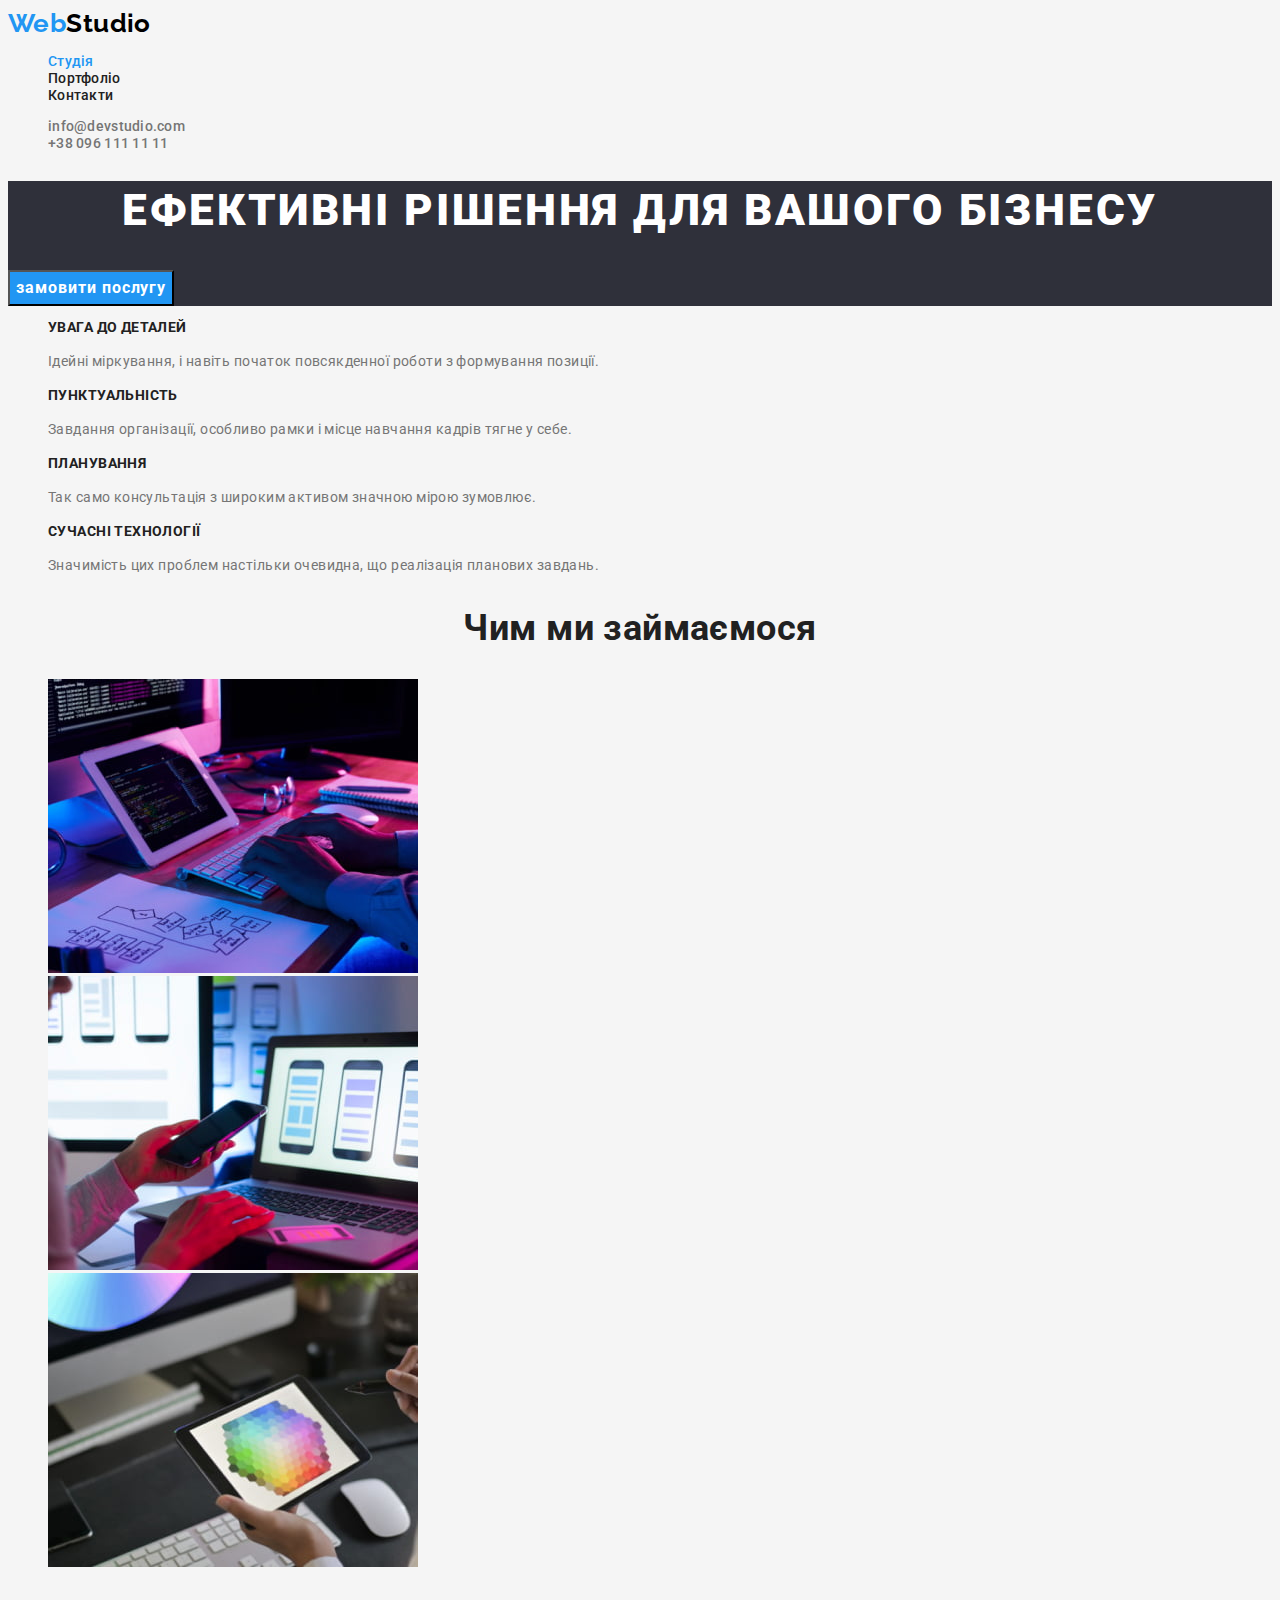
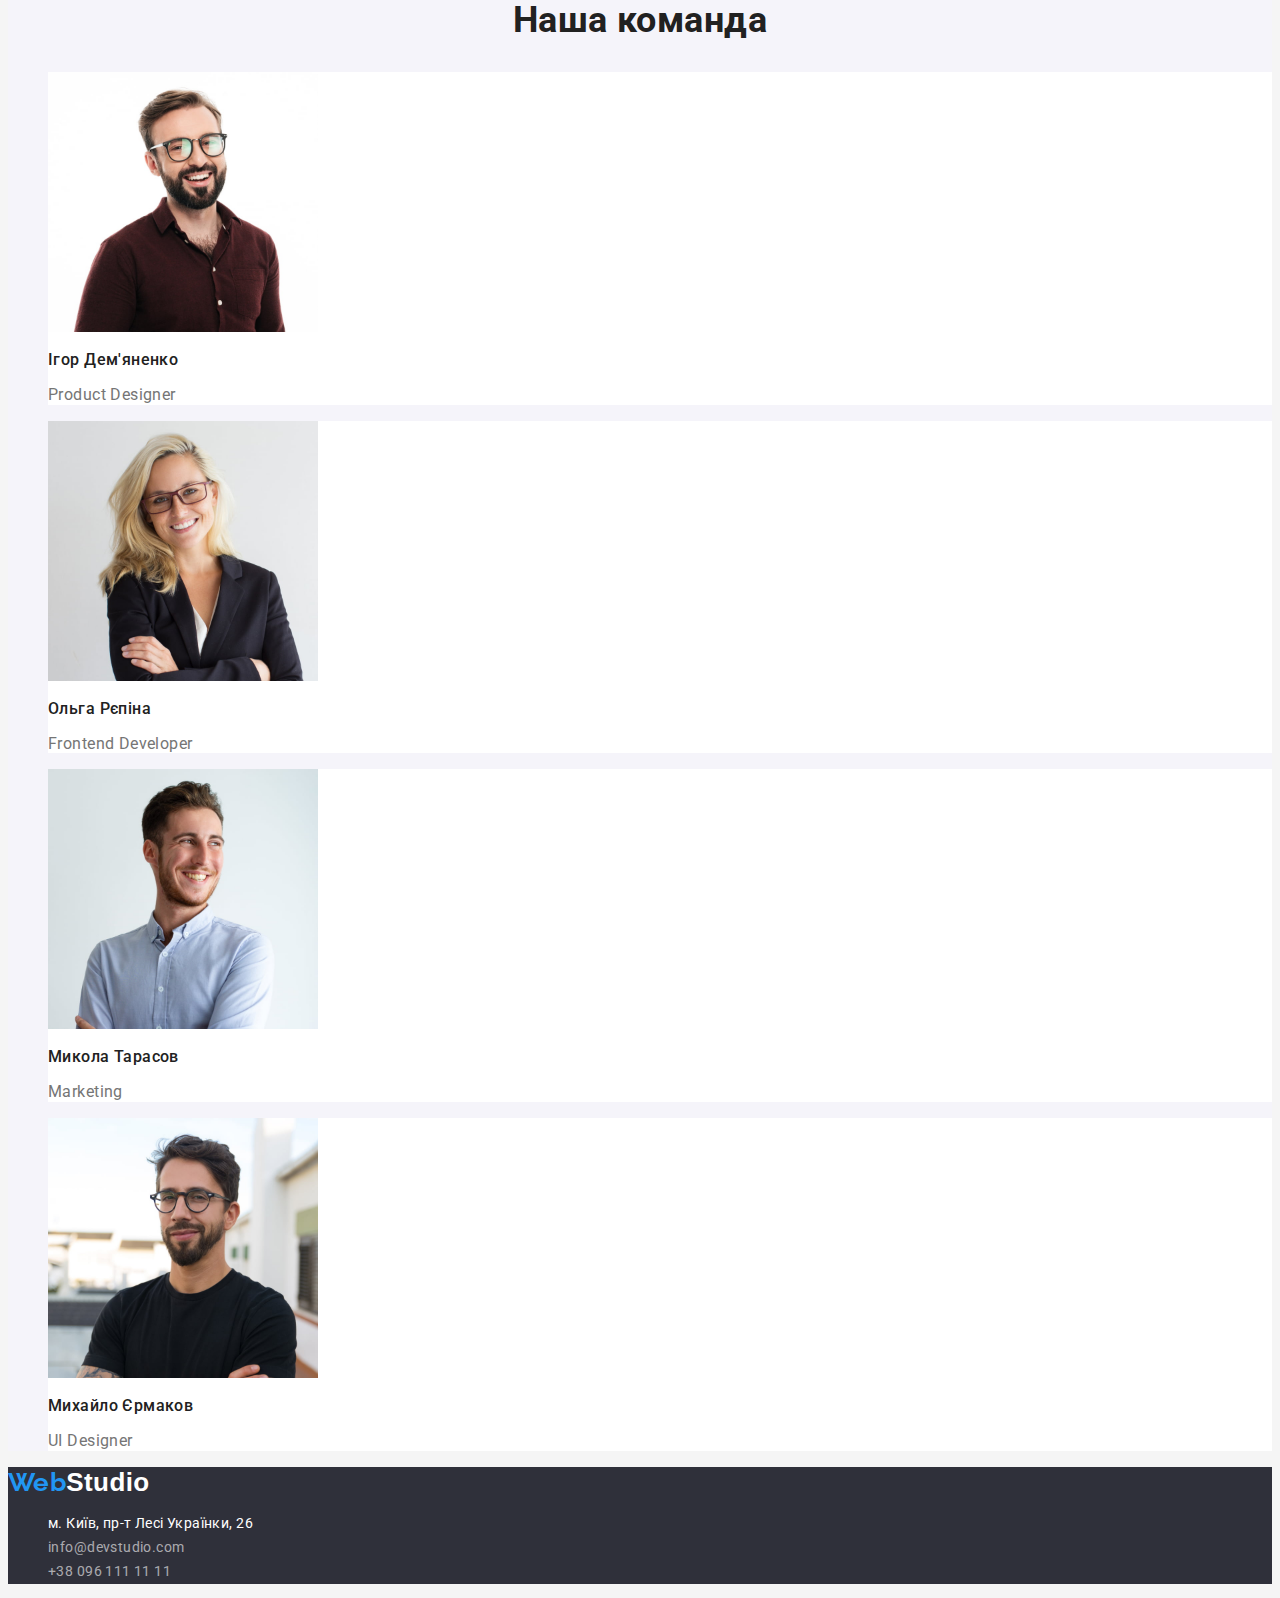
<file: index.html>
<!DOCTYPE html>
<html lang="uk">
  <head>
    <meta charset="UTF-8" />
    <meta http-equiv="X-UA-Compatible" content="IE=edge" />
    <meta name="viewport" content="width=device-width, initial-scale=1.0" />
    <title>Webstudio</title>
    <link
      href="https://fonts.googleapis.com/css2?family=Raleway:wght@700&family=Roboto:wght@400;500;700;900&display=swap"
      rel="stylesheet"
    />
    <link rel="stylesheet" href="./css/style.css" />
  </head>
  <body>
    <!---шапка сайта-->
    <header class="header">
      <nav>
        <a href="index.html" class="logo"> <span class="logo-web">Web</span>Studio</a>
        <ul class="site-nav list">
          <li><a href="./index.html" class="link current">Студія</a></li>
          <li><a href="./portfolio.html" class="link">Портфоліо</a></li>
          <li><a href="" class="link">Контакти</a></li>
        </ul>
      </nav>
      <ul class="contact-nav list">
        <li><a href="mailto:info@devstudio.com" class="link">info@devstudio.com</a></li>
        <li><a href="tel:+380961111111" class="link">+38 096 111 11 11</a></li>
      </ul>
    </header>
    <main>
      <!--секція герой-->
      <section class="hero">
        <h1 class="hero-title">Ефективні рішення для вашого бізнесу</h1>
        <button type="button" class="hero-btn">замовити послугу</button>
      </section>
      <!--секція особливості-->
      <section class="features">
        <h2 class="visually-hidden">Особливості</h2>
        <ul class="features-list list">
          <li>
            <h3 class="features-title">УВАГА ДО ДЕТАЛЕЙ</h3>
            <p class="features-description">
              Ідейні міркування, і навіть початок повсякденної роботи з формування позиції.
            </p>
          </li>
          <li>
            <h3 class="features-title">ПУНКТУАЛЬНІСТЬ</h3>
            <p class="features-description">
              Завдання організації, особливо рамки і місце навчання кадрів тягне
              у себе.
            </p>
          </li>
          <li>
            <h3 class="features-title">ПЛАНУВАННЯ</h3>
            <p class="features-description">
              Так само консультація з широким активом значною мірою зумовлює.
            </p>
          </li>
          <li>
            <h3 class="features-title">СУЧАСНІ ТЕХНОЛОГІЇ</h3>
            <p class="features-description">
              Значимість цих проблем настільки очевидна, що реалізація планових завдань.
            </p>
          </li>
        </ul>
      </section>
      <!--секція послуги-->
      <section class="services">
        <h2 class="title">Чим ми займаємося</h2>
        <ul class="services-list list">
          <li>
            <img src="./images/img1.jpg" alt="працює за комп'ютером" width="370" height="294" />
          </li>
          <li>
            <img src="./images/img2.jpg" alt="комп'ютер і телефон" width="370" height="294" />
          </li>
          <li>
            <img src="./images/img3.jpg" alt="працює за планшетом" width="370" height="294" />
          </li>
        </ul>
      </section>
      <!--наша команда-->
      <section class="team">
        <h2 class="title">Наша команда</h2>
        <ul class="team-list list">
          <li class="team-list-item">
            <img src="./images/photo1.jpg" alt="Ігор Дем'яненко" width="270" height="260" />
            <h3 class="team-title">Ігор Дем'яненко</h3>
            <p class="team-description">Product Designer</p>
          </li>
          <li class="team-list-item">
            <img src="./images/photo2.jpg" alt="Ольга Рєпіна" width="270" height="260" />
            <h3 class="team-title">Ольга Рєпіна</h3>
            <p class="team-description">Frontend Developer</p>
          </li>
          <li class="team-list-item">
            <img src="./images/photo3.jpg" alt="Микола Тарасов" width="270" height="260" />
            <h3 class="team-title">Микола Тарасов</h3>
            <p class="team-description">Marketing</p>
          </li>
          <li class="team-list-item">
            <img src="./images/photo4.jpg" alt="Михайло Єрмаков" width="270" height="260" />
            <h3 class="team-title">Михайло Єрмаков</h3>
            <p class="team-description">UI Designer</p>
          </li>
        </ul>
      </section>
    </main>
    <!--футер-->
    <footer class="footer">
      <a href="" class="footer-logo"><span class="logo-web">Web</span>Studio</a>
      <address>
        <ul class="footer list">
          <li>
            <a href="https://goo.gl/maps/73LqYvUuy7JzghUMA" class="link-address"
              >м. Київ, пр-т Лесі Українки, 26
            </a>
          </li>
          <li><a href="mailto:info@devstudio.com" class="link">info@devstudio.com</a></li>
          <li><a href="tel:+380961111111" class="link">+38 096 111 11 11</a></li>
        </ul>
      </address>
    </footer>
  </body>
</html>
</file>
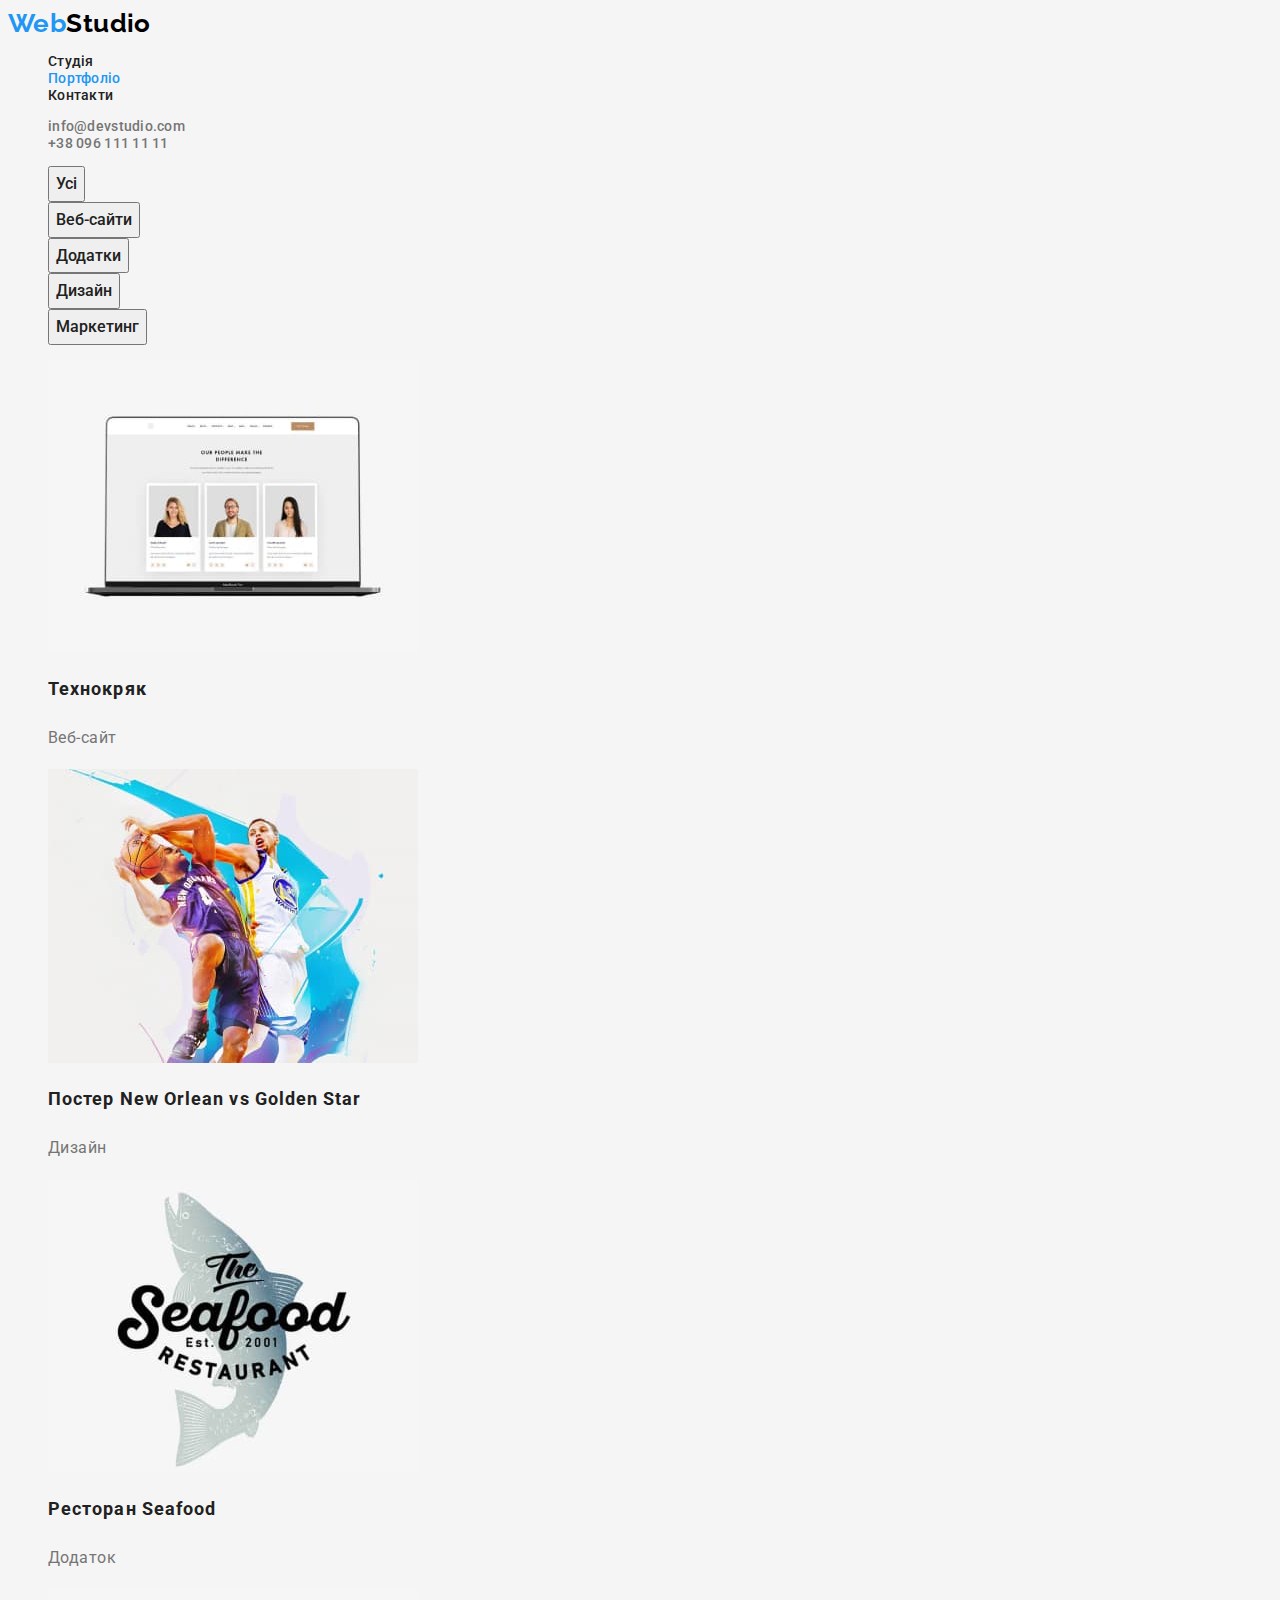
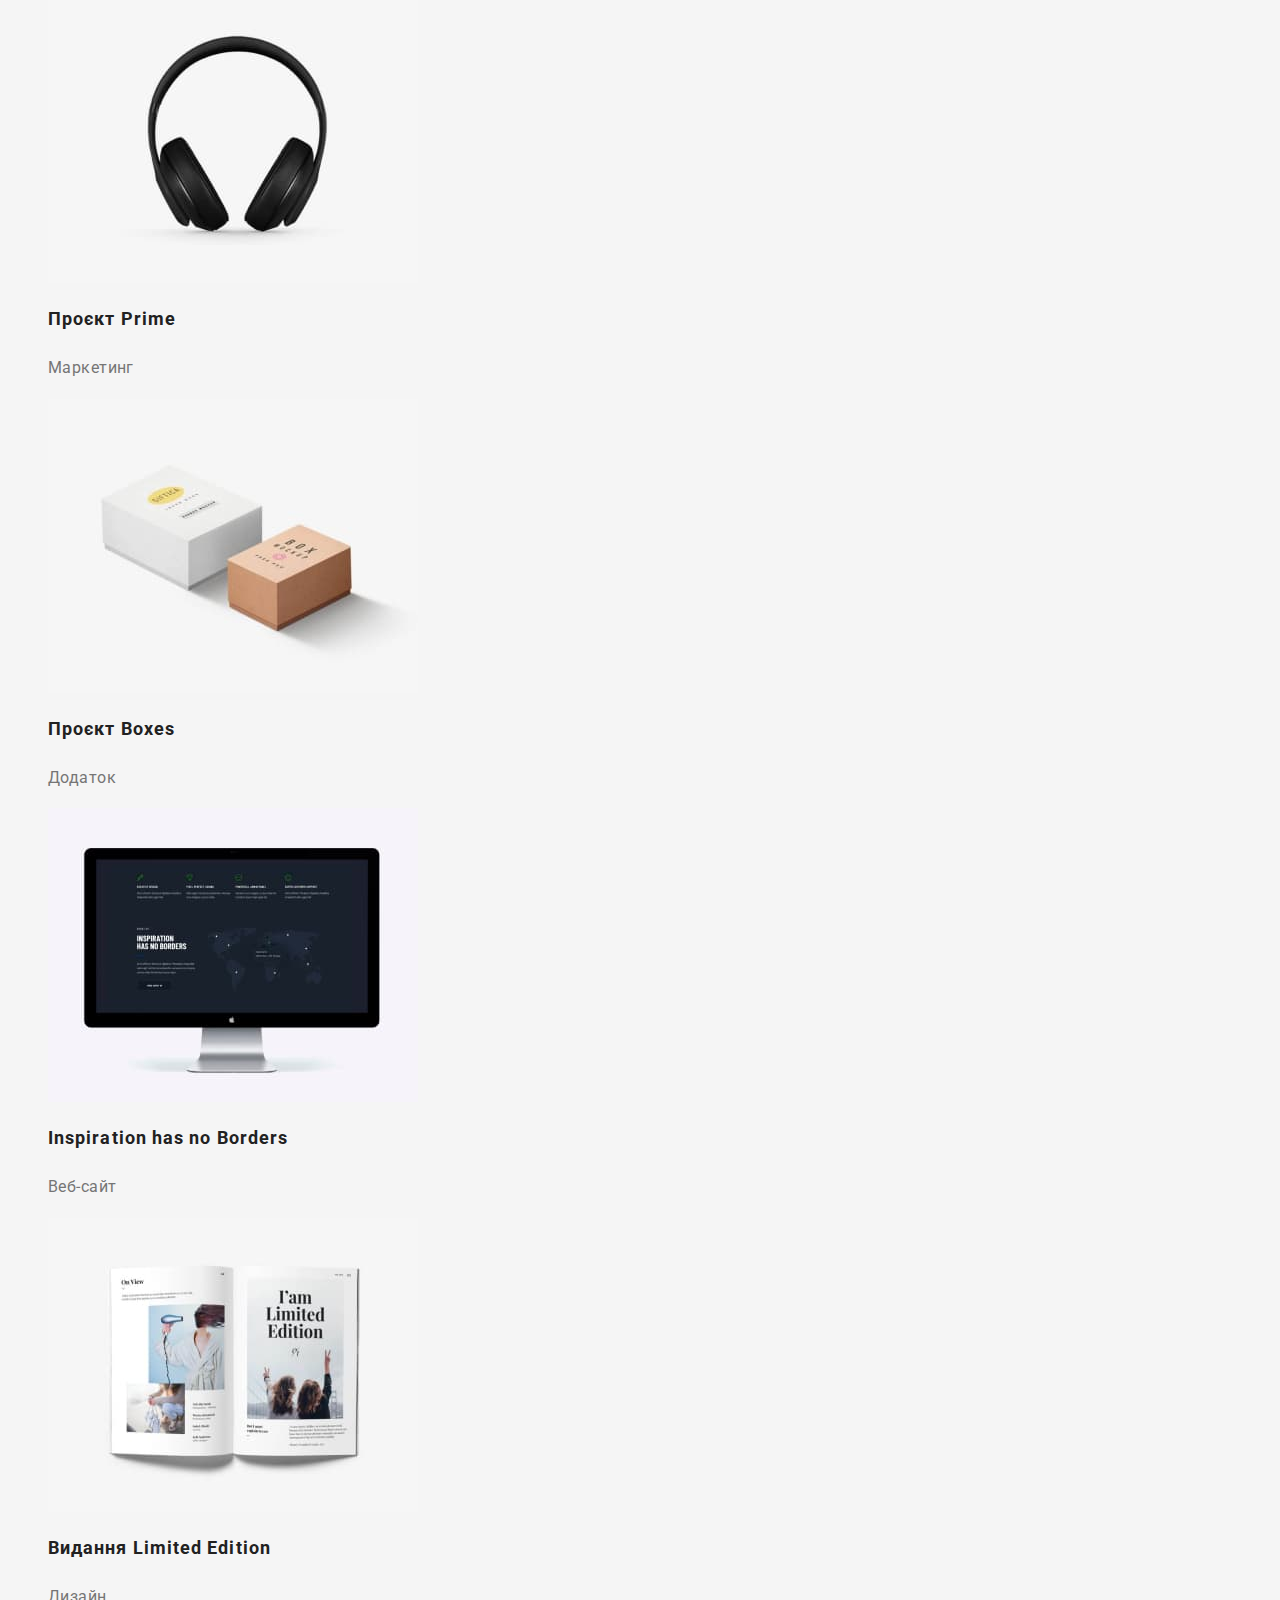
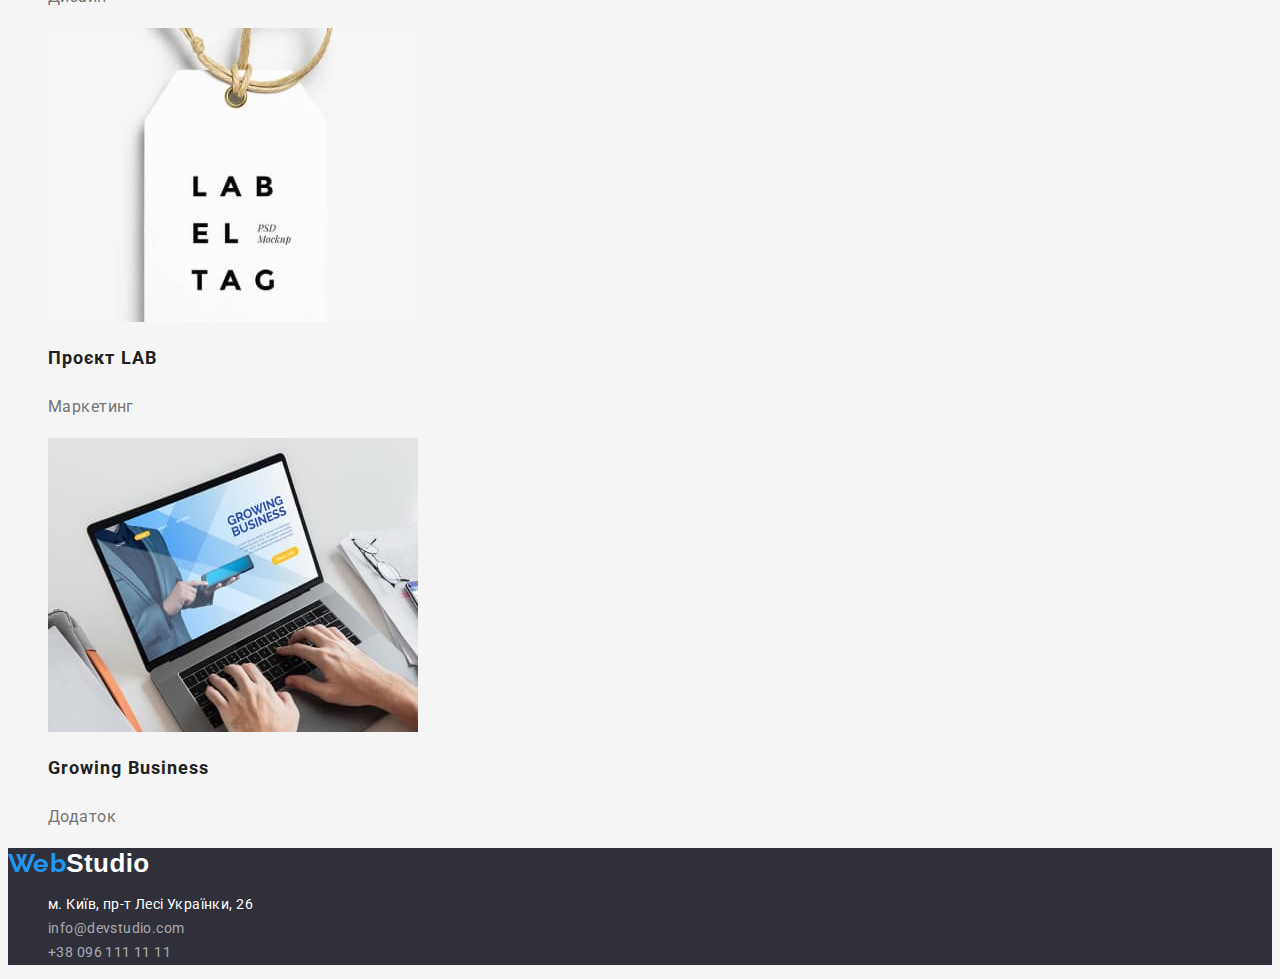
<file: portfolio.html>
<!DOCTYPE html>
<html lang="uk">
  <head>
    <meta charset="UTF-8" />
    <meta http-equiv="X-UA-Compatible" content="IE=edge" />
    <meta name="viewport" content="width=device-width, initial-scale=1.0" />
    <title>Portfolio</title>
    <link
      href="https://fonts.googleapis.com/css2?family=Raleway:wght@700&family=Roboto:wght@400;500;700;900&display=swap"
      rel="stylesheet"
    />
    <link rel="stylesheet" href="./css/style.css" />
  </head>
  <body>
    <!---шапка сайта-->
    <header class="header">
      <nav>
        <a href="index.html" class="logo"> <span class="logo-web">Web</span>Studio</a>
        <ul class="site-nav list">
          <li><a href="./index.html" class="link">Студія</a></li>
          <li><a href="./portfolio.html" class="link current">Портфоліо</a></li>
          <li><a href="" class="link">Контакти</a></li>
        </ul>
      </nav>
      <ul class="contact-nav list">
        <li><a href="mailto:info@devstudio.com" class="link">info@devstudio.com</a></li>
        <li><a href="tel:+380961111111" class="link">+38 096 111 11 11</a></li>
      </ul>
    </header>
    <main>
      <section class="portfolio">
        <h1 class="visually-hidden">Портфоліо</h1>
        <ul class="portfolio-btn list">
          <li><button type="button" class="portfolio-item-btn">Усі</button></li>
          <li><button type="button" class="portfolio-item-btn">Веб-сайти</button></li>
          <li><button type="button" class="portfolio-item-btn">Додатки</button></li>
          <li><button type="button" class="portfolio-item-btn">Дизайн</button></li>
          <li><button type="button" class="portfolio-item-btn">Маркетинг</button></li>
        </ul>
        <ul class="portfolio list">
          <li>
            <a href=""
              ><img src="./images/portfolio/img1p.jpg" width="370" height="294" alt="ноутбук"
            /></a>
            <h2 class="portfolio-title">Технокряк</h2>
            <p class="portfolio-description">Веб-сайт</p>
          </li>
          <li>
            <a href=""
              ><img src="./images/portfolio/img2p.jpg" width="370" height="294" alt="постер"
            /></a>
            <h2 class="portfolio-title">
              Постер <span lang="en" class="portfolio-title">New Orlean vs Golden Star</span>
            </h2>
            <p class="portfolio-description">Дизайн</p>
          </li>
          <li>
            <a href=""
              ><img src="./images/portfolio/img3p.jpg" width="370" height="294" alt="етикетка"
            /></a>
            <h2 class="portfolio-title">
              Ресторан <span lang="en" class="portfolio-title">Seafood</span>
            </h2>
            <p class="portfolio-description">Додаток</p>
          </li>
          <li>
            <a href=""
              ><img src="./images/portfolio/img4p.jpg" width="370" height="294" alt="навушники"
            /></a>
            <h2 class="portfolio-title">
              Проєкт <span lang="en" class="portfolio-title">Prime</span>
            </h2>
            <p class="portfolio-description">Маркетинг</p>
          </li>
          <li>
            <a href=""
              ><img src="./images/portfolio/img5p.jpg" width="370" height="294" alt="дві коробки"
            /></a>
            <h2 class="portfolio-title">
              Проєкт <span lang="en" class="portfolio-title">Boxes</span>
            </h2>
            <p class="portfolio-description">Додаток</p>
          </li>
          <li>
            <a href=""
              ><img src="./images/portfolio/img6p.jpg" width="370" height="294" alt="комп'ютер"
            /></a>
            <h2 lang="en" class="portfolio-title">Inspiration has no Borders</h2>
            <p class="portfolio-description">Веб-сайт</p>
          </li>
          <li>
            <a href=""
              ><img src="./images/portfolio/img7p.jpg" width="370" height="294" alt="книга"
            /></a>
            <h2 class="portfolio-title">
              Видання <span lang="en" class="portfolio-title">Limited Edition</span>
            </h2>
            <p class="portfolio-description">Дизайн</p>
          </li>
          <li>
            <a href=""
              ><img src="./images/portfolio/img8p.jpg" width="370" height="294" alt="етикетка"
            /></a>
            <h2 class="portfolio-title">
              Проєкт <span lang="en" class="portfolio-title">LAB</span>
            </h2>
            <p class="portfolio-description">Маркетинг</p>
          </li>
          <li>
            <a href=""
              ><img src="./images/portfolio/img9p.jpg" width="370" height="294" alt="ноутбук"
            /></a>
            <h2 lang="en" class="portfolio-title">Growing Business</h2>
            <p class="portfolio-description">Додаток</p>
          </li>
        </ul>
      </section>
    </main>
    <!--футер-->
    <footer class="footer">
      <a href="" class="footer-logo"><span class="logo-web">Web</span>Studio</a>
      <address>
        <ul class="footer list">
          <li>
            <a href="https://goo.gl/maps/73LqYvUuy7JzghUMA" class="link-address"
              >м. Київ, пр-т Лесі Українки, 26</a
            >
          </li>
          <li><a href="mailto:info@devstudio.com" class="link">info@devstudio.com</a></li>
          <li><a href="tel:+380961111111" class="link">+38 096 111 11 11</a></li>
        </ul>
      </address>
    </footer>
  </body>
</html>
</file>
<file: css/style.css>
:root {
  --primary-text-color: #212121;
  --secondary-text-color: #757575;
  --accent-color: #2196f3;
  --black-text-color: #000000;
  --white-text-color: #ffffff;
  --footer-text-color-tel-mail: rgba(255, 255, 255, 0.6);
  --primary-background-color: #f5f5f5;
  --footer-hero-background-color: #2f303a;
  --team-background-color: #f5f4fa;
  --team-list-background-color: #ffffff;
  --hover-hero-button: #188ce8;
}

body {
  background-color: var(--primary-background-color);
  color: var(--primary-text-color);
  font-family: 'Roboto', sans-serif;
  font-size: 14px;
  letter-spacing: 0.03em;
}
/* header */
.list {
  list-style: none;
}
.visually-hidden {
  position: absolute;
  white-space: nowrap;
  width: 1px;
  height: 1px;
  overflow: hidden;
  border: 0;
  padding: 0;
  clip: rect(0 0 0 0);
  clip-path: inset(50%);
  margin: -1px;
}
.logo {
  color: var(--black-text-color);
  font-family: 'Raleway', sans-serif;
  font-weight: 700;
  font-size: 26px;
  line-height: 1.19;
  text-decoration: none;
}
.logo:hover,
.logo:focus {
  color: var(--accent-color);
}
.logo-web {
  color: var(--accent-color);
  font-family: 'Raleway', sans-serif;
  font-weight: 700;
  font-size: 26px;
  line-height: 1.19;
  text-decoration: none;
}
/* index.html */
/* site nav */
.site-nav .link {
  color: var(--primary-text-color);
  font-weight: 500;
  line-height: 1.14;
  letter-spacing: 0.02em;
  text-decoration: none;
}
.site-nav .link:hover,
.site-nav .link:focus {
  color: var(--accent-color);
}
.site-nav .link.current {
  color: var(--accent-color);
}
.contact-nav .link {
  color: var(--secondary-text-color);
  font-weight: 500;
  line-height: 1.14;
  letter-spacing: 0.02em;
  text-decoration: none;
}
.contact-nav .link:hover,
.contact-nav .link:focus {
  color: var(--accent-color);
}
/* section hero */
.hero {
  background-color: var(--footer-hero-background-color);
}
.hero-title {
  color: var(--white-text-color);
  font-weight: 900;
  font-size: 44px;
  line-height: 1.36;
  text-align: center;
  letter-spacing: 0.06em;
  text-transform: uppercase;
}
.hero-btn {
  background-color: var(--accent-color);
  color: var(--white-text-color);
  font-family: inherit;
  font-weight: 700;
  font-size: 16px;
  line-height: 1.87;
  display: flex;
  align-items: center;
  text-align: center;
  letter-spacing: 0.06em;
  cursor: pointer;
}
.hero-btn:hover,
.hero-btn:focus {
  background-color: var(--hover-hero-button);
  color: var(--white-text-color);
}
.hero-btn:active {
  background-color: var(--hover-hero-button);
  color: var(--white-text-color);
}
/* section features */
.features-title {
  font-size: 14px;
  line-height: 1.14;
}
.features-description {
  color: var(--secondary-text-color);
  line-height: 1.71;
}
/* section services */
.title {
  font-size: 36px;
  line-height: 1.16;
  text-align: center;
}
/* section team */
.team {
  background-color: var(--team-background-color);
}
.team-list-item {
  background-color: var(--team-list-background-color);
}
.team-title {
  font-weight: 500;
  font-size: 16px;
  line-height: 1.18;
}
.team-description {
  color: var(--secondary-text-color);
  font-size: 16px;
  line-height: 1.18;
}
/* footer */
.footer {
  background-color: var(--footer-hero-background-color);
}
.footer-logo {
  color: var(--white-text-color);
  font-family: Ralewey, sans-serif;
  font-weight: 700;
  font-size: 26px;
  line-height: 1.19;
  text-decoration: none;
}
.footer-logo:hover,
.footer-logo:focus {
  color: var(--accent-color);
}
.link-address {
  color: var(--white-text-color);
  font-style: normal;
  line-height: 1.71;
  text-decoration: none;
}
.link-address:hover,
.link-address:focus {
  color: var(--accent-color);
}
.footer .link {
  color: var(--footer-text-color-tel-mail);
  font-style: normal;
  line-height: 1.71;
  text-decoration: none;
}
.footer .link:hover,
.footer .link:focus {
  color: var(--accent-color);
}
/* portfolio */
.portfolio-item-btn {
  color: var(--title-text-color);
  font-family: inherit;
  font-weight: 500;
  font-size: 16px;
  line-height: 1.87;
  text-align: center;
  cursor: pointer;
}
.portfolio-item-btn:hover,
.portfolio-item-btn:focus {
  color: var(--white-text-color);
  background-color: var(--accent-color);
}
.portfolio-item-btn:active {
  color: var(--white-text-color);
  background-color: var(--accent-color);
}
.portfolio-title {
  font-size: 18px;
  line-height: 2;
  letter-spacing: 0.06em;
}
.portfolio-description {
  color: var(--secondary-text-color);
  font-size: 16px;
  line-height: 1.87;
}
</file>
